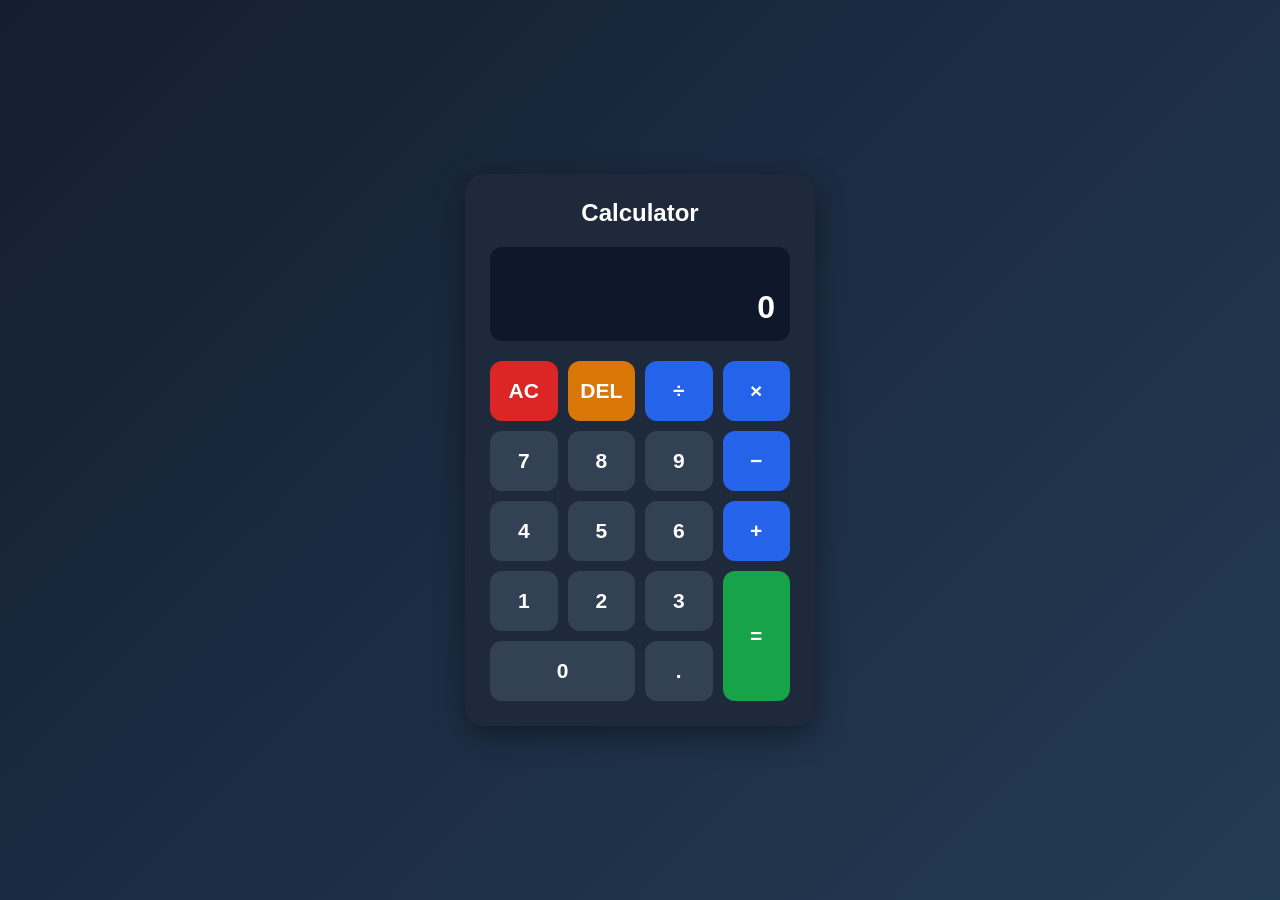
<file: Project-2-Calculator/index.html>
<!DOCTYPE html>
<html lang="en">
<head>
    <meta charset="UTF-8">
    <meta name="viewport" content="width=device-width, initial-scale=1.0">
    <title>Modern Calculator</title>
    <link rel="stylesheet" href="style.css">
</head>
<body>

    <div class="calculator">
        <h2>Calculator</h2>

        <div class="display">
            <div id="previous"></div>
            <div id="current">0</div>
        </div>

        <div class="buttons">
            <button class="clear" data-action="clear">AC</button>
            <button class="delete" data-action="delete">DEL</button>
            <button class="operator" data-value="/">÷</button>
            <button class="operator" data-value="*">×</button>

            <button data-value="7">7</button>
            <button data-value="8">8</button>
            <button data-value="9">9</button>
            <button class="operator" data-value="-">−</button>

            <button data-value="4">4</button>
            <button data-value="5">5</button>
            <button data-value="6">6</button>
            <button class="operator" data-value="+">+</button>

            <button data-value="1">1</button>
            <button data-value="2">2</button>
            <button data-value="3">3</button>
            <button class="equal" data-action="calculate">=</button>

            <button class="zero" data-value="0">0</button>
            <button data-value=".">.</button>
        </div>
    </div>

    <script src="script.js"></script>
</body>
</html>
</file>
<file: Project-2-Calculator/style.css>
* {
    margin: 0;
    padding: 0;
    box-sizing: border-box;
}

body {
    font-family: Arial, sans-serif;
    background: linear-gradient(135deg, #141e30, #243b55);
    min-height: 100vh;
    display: flex;
    justify-content: center;
    align-items: center;
    padding: 20px;
}

.calculator {
    background: #1e293b;
    width: 350px;
    padding: 25px;
    border-radius: 20px;
    box-shadow: 0 10px 30px rgba(0,0,0,0.4);
}

h2 {
    color: white;
    text-align: center;
    margin-bottom: 20px;
}

.display {
    background: #0f172a;
    color: white;
    min-height: 90px;
    padding: 15px;
    border-radius: 12px;
    margin-bottom: 20px;
    text-align: right;
    overflow: hidden;
    overflow-wrap: anywhere;
}

#previous {
    color: #94a3b8;
    font-size: 16px;
    min-height: 22px;
}

#current {
    font-size: 32px;
    font-weight: bold;
    margin-top: 5px;
}

.buttons {
    display: grid;
    grid-template-columns: repeat(4, 1fr);
    gap: 10px;
}

button {
    height: 60px;
    border: none;
    border-radius: 12px;
    font-size: 21px;
    font-weight: bold;
    background: #334155;
    color: white;
    cursor: pointer;
    transition: 0.2s;
}

button:hover {
    background: #475569;
    transform: translateY(-2px);
}

button:active {
    transform: scale(0.95);
}

.operator {
    background: #2563eb;
}

.operator:hover {
    background: #1d4ed8;
}

.clear {
    background: #dc2626;
}

.clear:hover {
    background: #b91c1c;
}

.delete {
    background: #d97706;
}

.delete:hover {
    background: #b45309;
}

.equal {
    background: #16a34a;
    grid-row: span 2;
    height: auto;
}

.equal:hover {
    background: #15803d;
}

.zero {
    grid-column: span 2;
}

/* Tablet and mobile */
@media (max-width: 480px) {
    .calculator {
        width: 100%;
        max-width: 350px;
        padding: 18px;
    }

    button {
        height: 55px;
        font-size: 19px;
    }

    #current {
        font-size: 27px;
    }
}
</file>
